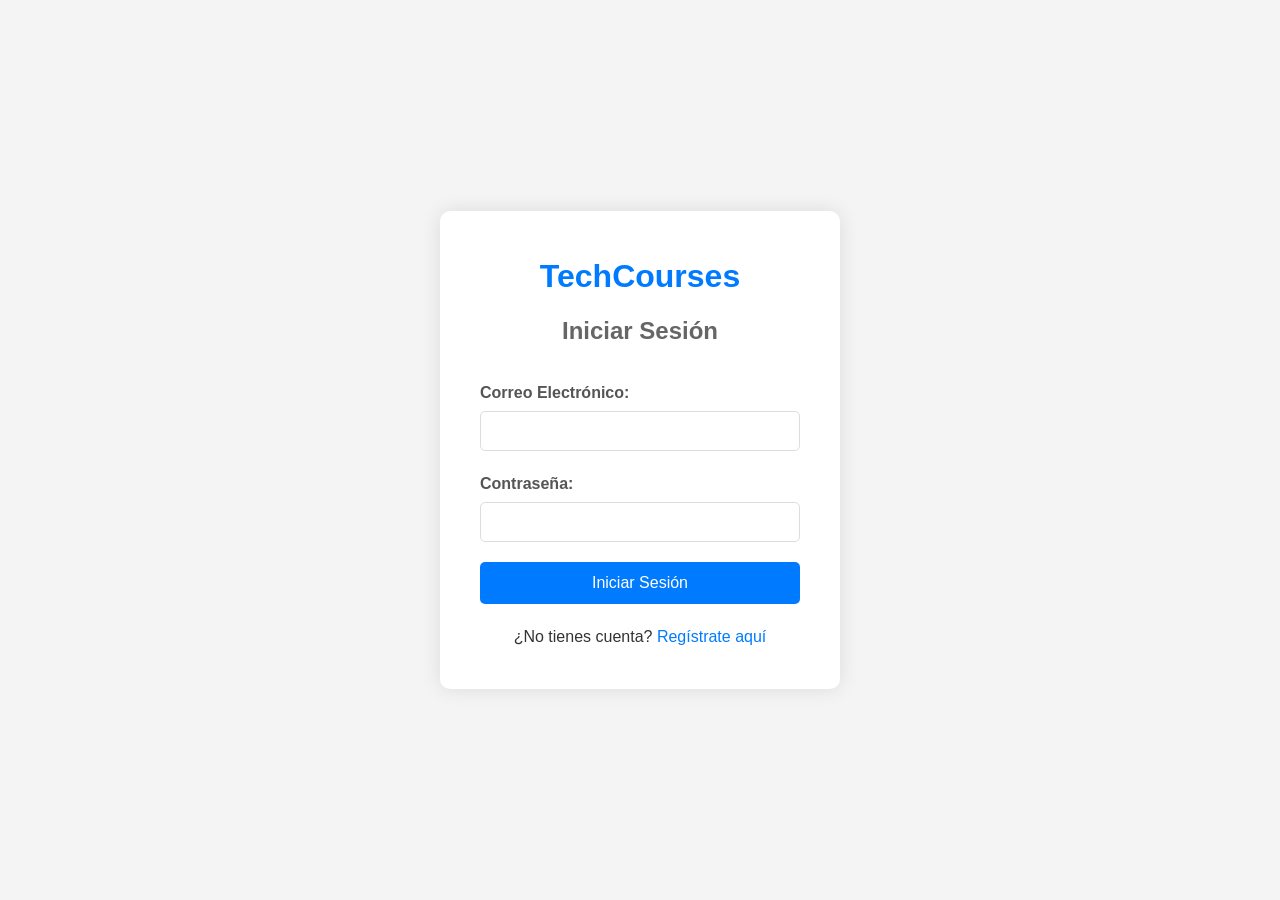
<file: index.html>
<!DOCTYPE html>
<html lang="es">
<head>
    <meta charset="UTF-8">
    <meta name="viewport" content="width=device-width, initial-scale=1.0">
    <title>TechCourses - Iniciar Sesión</title>
    <link rel="stylesheet" href="css/style.css">
</head>
<body>
    <div class="container">
        <div class="form-container">
            <h1>TechCourses</h1>
            <h2>Iniciar Sesión</h2>
            
            <form id="loginForm">
                <div class="form-group">
                    <label for="email">Correo Electrónico:</label>
                    <input type="email" id="email" name="email" required>
                </div>
                
                <div class="form-group">
                    <label for="password">Contraseña:</label>
                    <input type="password" id="password" name="password" required>
                </div>
                
                <button type="submit" class="btn-primary">Iniciar Sesión</button>
            </form>
            
            <p class="register-link">¿No tienes cuenta? <a href="registro.html">Regístrate aquí</a></p>
        </div>
    </div>

    <script src="js/login.js"></script>
</body>
</html>
</file>
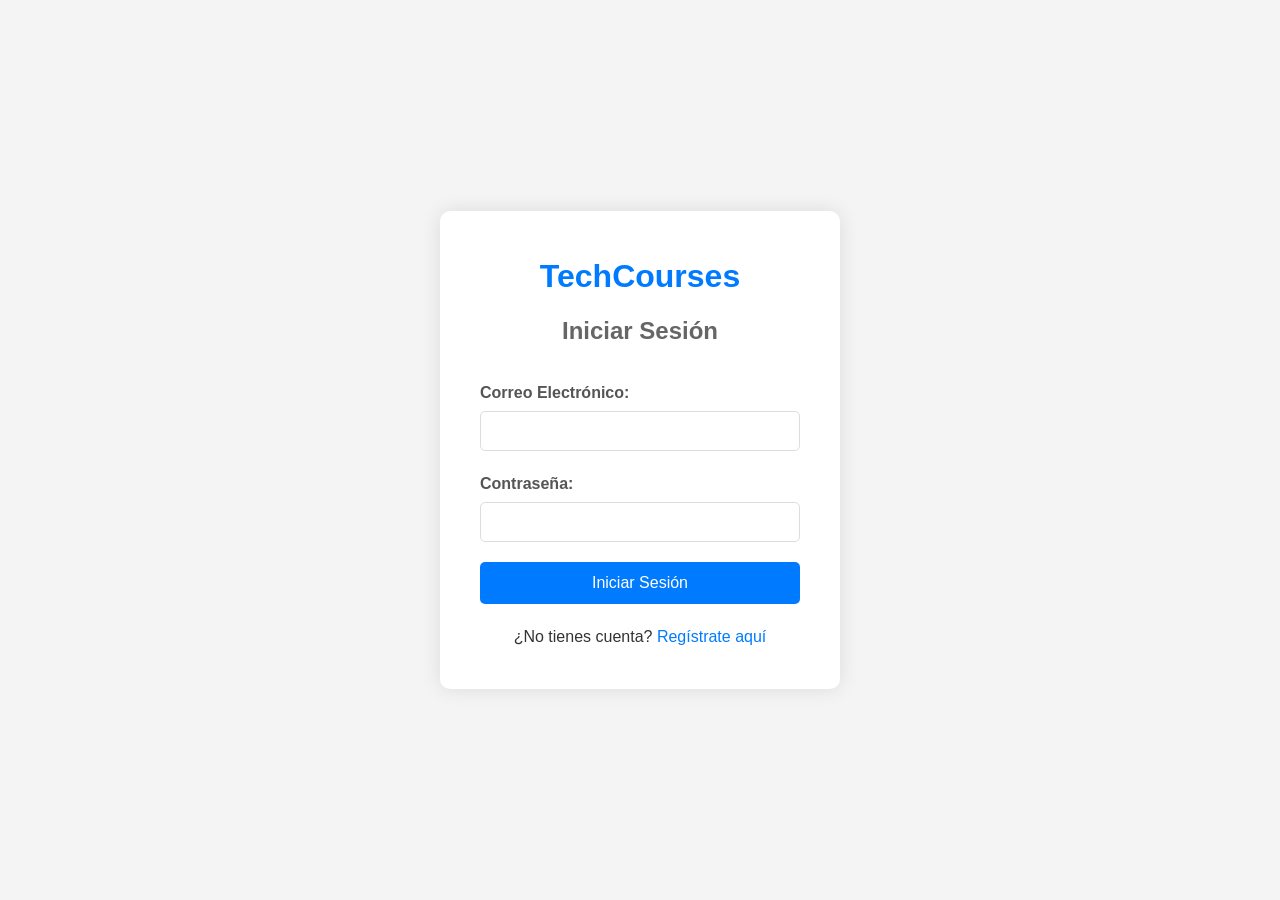
<file: carrito.html>
<!DOCTYPE html>
<html lang="es">
<head>
    <meta charset="UTF-8">
    <meta name="viewport" content="width=device-width, initial-scale=1.0">
    <title>TechCourses - Carrito</title>
    <link rel="stylesheet" href="css/style.css">
</head>
<body>
    <header>
        <div class="header-container">
            <h1>TechCourses</h1>
            <div class="user-menu">
                <button class="user-icon" id="userMenuBtn">USUARIO</button>
                <div class="dropdown-menu" id="dropdownMenu">
                    <a href="catalogo.html">Catálogo</a>
                    <a href="#" id="settingsOption">Configuración</a>
                    <a href="#" id="logoutOption">Cerrar Sesión</a>
                </div>
            </div>
        </div>
    </header>
    <main>
        <section class="carrito">
            <h2>Tu Carrito de Compras</h2>
            <div class="carrito-container" id="carritoContainer"></div>
            <div class="carrito-total" id="carritoTotal"></div>
        </section>
    </main>
    <script src="js/usuario.js"></script>
    <script src="js/carrito.js"></script>
</body>
</html>
</file>
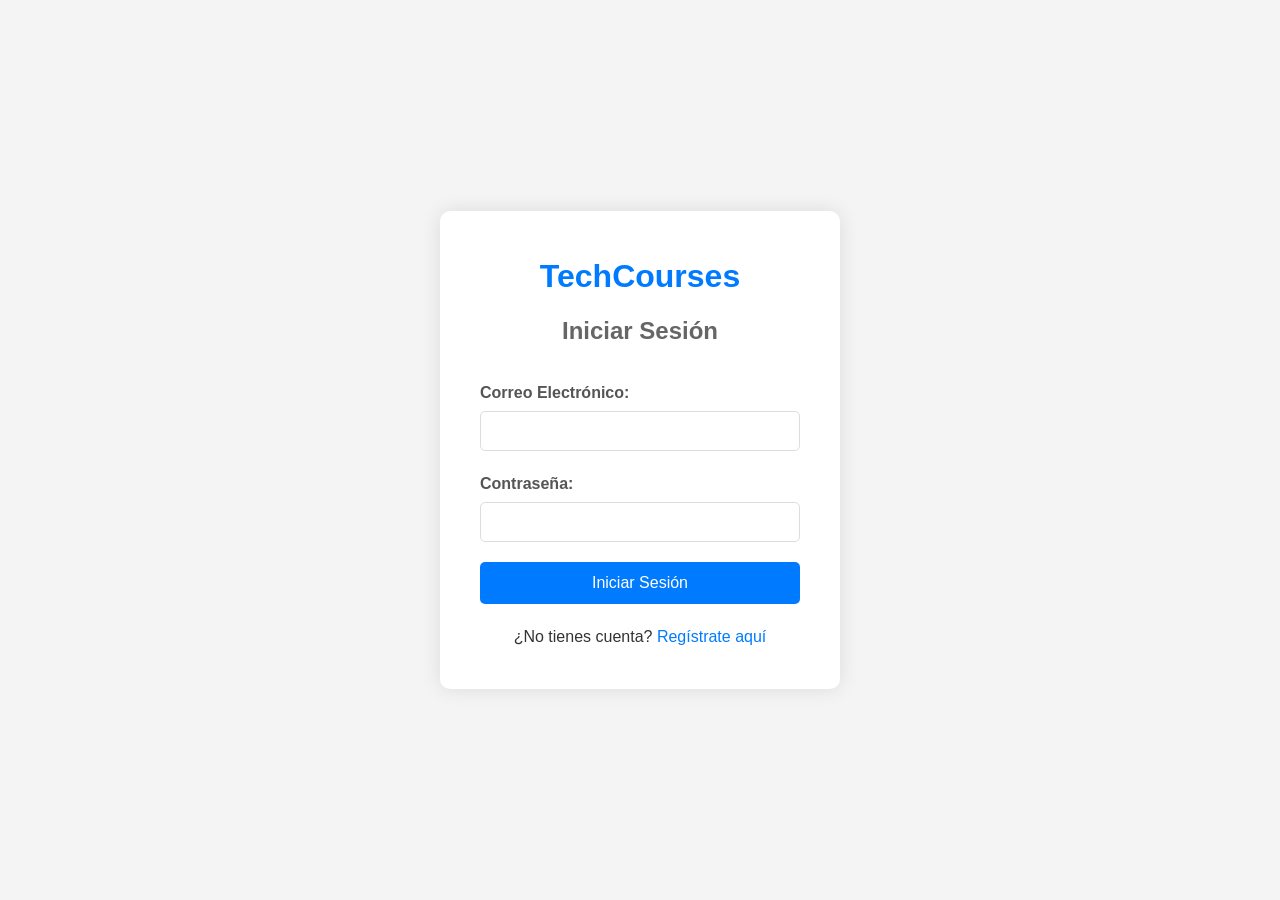
<file: catalogo.html>
<!DOCTYPE html>
<html lang="es">
<head>
    <meta charset="UTF-8">
    <meta name="viewport" content="width=device-width, initial-scale=1.0">
    <title>TechCourses - Catálogo</title>
    <link rel="stylesheet" href="css/style.css">
    <link rel="stylesheet" href="css/catalogo.css">
</head>
<body>
    <header>
        <div class="header-container">
            <h1>TechCourses</h1>
            <div class="user-menu">
                <button class="user-icon" id="userMenuBtn">USUARIO</button>
                <div class="dropdown-menu" id="dropdownMenu">
                    <a href="#" id="cartOption">Carrito</a>
                    <a href="#" id="settingsOption">Configuración</a>
                    <a href="#" id="logoutOption">Cerrar Sesión</a>
                </div>
            </div>
        </div>
    </header>

    <main>
        <section class="catalogo">
            <h2>Catálogo de Cursos Tecnológicos</h2>
            <div class="cursos-container" id="cursosContainer">
                
            </div>
        </section>
    </main>

    <script src="js/usuario.js"></script>
    <script src="js/catalogo.js"></script>
</body>
</html>
</file>
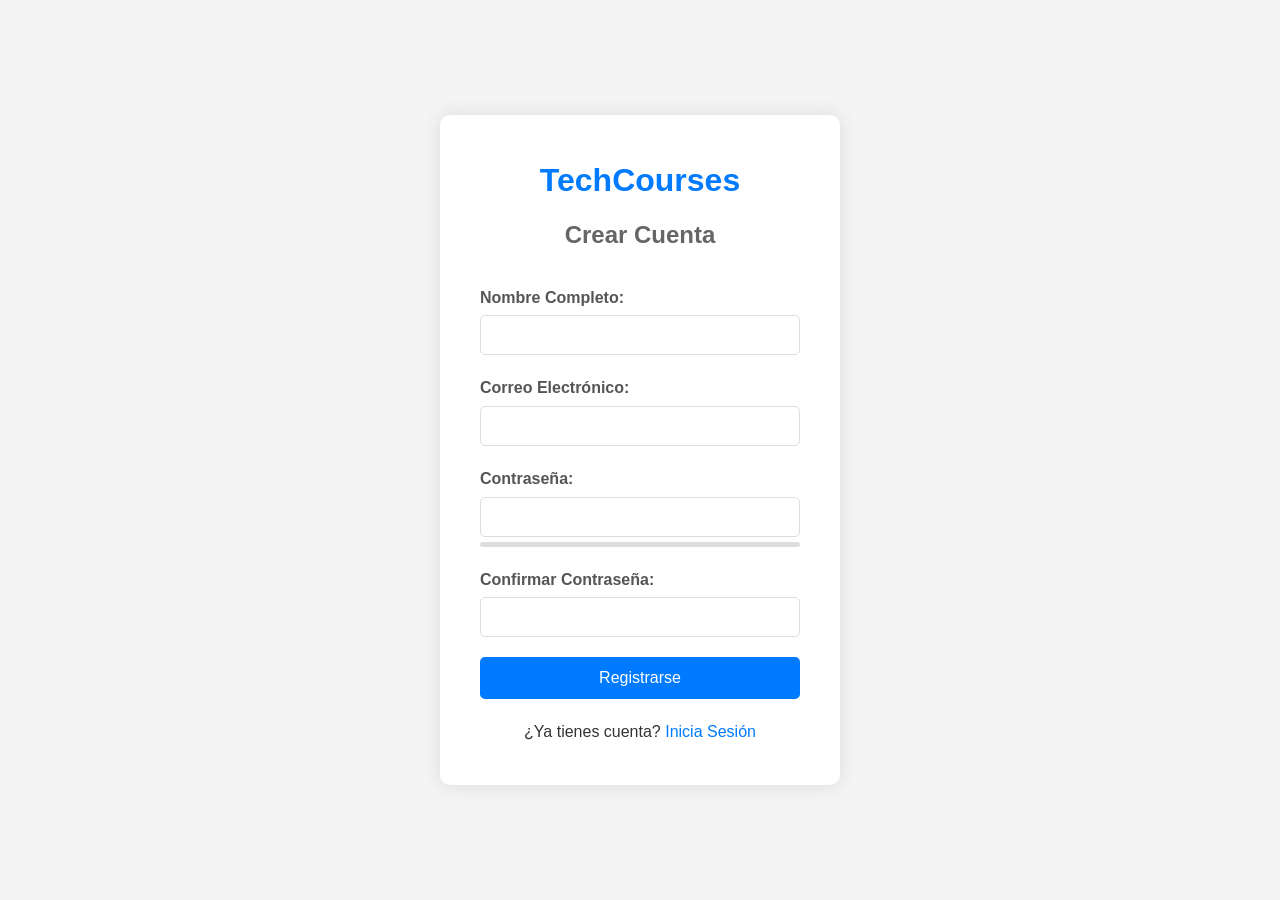
<file: registro.html>
<!DOCTYPE html>
<html lang="es">
<head>
    <meta charset="UTF-8">
    <meta name="viewport" content="width=device-width, initial-scale=1.0">
    <title>TechCourses - Registro</title>
    <link rel="stylesheet" href="css/style.css">
</head>
<body>
    <div class="container">
        <div class="form-container">
            <h1>TechCourses</h1>
            <h2>Crear Cuenta</h2>
            
            <form id="registerForm">
                <div class="form-group">
                    <label for="fullname">Nombre Completo:</label>
                    <input type="text" id="fullname" name="fullname" required>
                </div>
                
                <div class="form-group">
                    <label for="email">Correo Electrónico:</label>
                    <input type="email" id="email" name="email" required>
                </div>
                
                <div class="form-group">
                    <label for="password">Contraseña:</label>
                    <input type="password" id="password" name="password" required>
                    <div class="password-strength">
                        <div class="strength-bar" id="strengthBar"></div>
                    </div>
                    <p class="strength-text" id="strengthText"></p>
                </div>
                
                <div class="form-group">
                    <label for="confirmPassword">Confirmar Contraseña:</label>
                    <input type="password" id="confirmPassword" name="confirmPassword" required>
                </div>
                
                <button type="submit" class="btn-primary">Registrarse</button>
            </form>
            
            <p class="register-link">¿Ya tienes cuenta? <a href="index.html">Inicia Sesión</a></p>
        </div>
    </div>

    <script src="js/registro.js"></script>
</body>
</html>
</file>
<file: css/style.css>
* {
    margin: 0;
    padding: 0;
    box-sizing: border-box;
}

body {
    font-family: 'Arial', sans-serif;
    line-height: 1.6;
    color: #333;
    background-color: #f4f4f4;
}

.container {
    max-width: 1200px;
    margin: 0 auto;
    padding: 20px;
    min-height: 100vh;
    display: flex;
    justify-content: center;
    align-items: center;
}

.form-container {
    background: white;
    padding: 40px;
    border-radius: 10px;
    box-shadow: 0 0 20px rgba(0,0,0,0.1);
    width: 100%;
    max-width: 400px;
}

.form-container h1 {
    color: #007bff;
    text-align: center;
    margin-bottom: 10px;
}

.form-container h2 {
    text-align: center;
    margin-bottom: 30px;
    color: #666;
}

.form-group {
    margin-bottom: 20px;
}

.form-group label {
    display: block;
    margin-bottom: 5px;
    font-weight: bold;
    color: #555;
}

.form-group input {
    width: 100%;
    padding: 10px;
    border: 1px solid #ddd;
    border-radius: 5px;
    font-size: 16px;
}

.form-group input:focus {
    outline: none;
    border-color: #007bff;
    box-shadow: 0 0 5px rgba(0,123,255,0.3);
}

.btn-primary {
    width: 100%;
    padding: 12px;
    background-color: #007bff;
    color: white;
    border: none;
    border-radius: 5px;
    font-size: 16px;
    cursor: pointer;
    transition: background-color 0.3s;
}

.btn-primary:hover {
    background-color: #0056b3;
}

.btn-secondary {
    padding: 8px 15px;
    background-color: #28a745;
    color: white;
    border: none;
    border-radius: 5px;
    cursor: pointer;
    transition: background-color 0.3s;
}

.btn-secondary:hover {
    background-color: #218838;
}

.btn-danger {
    padding: 8px 15px;
    background-color: #dc3545;
    color: white;
    border: none;
    border-radius: 5px;
    cursor: pointer;
    transition: background-color 0.3s;
}

.btn-danger:hover {
    background-color: #c82333;
}

.register-link {
    text-align: center;
    margin-top: 20px;
}

.register-link a {
    color: #007bff;
    text-decoration: none;
}

.register-link a:hover {
    text-decoration: underline;
}

header {
    background-color: white;
    box-shadow: 0 2px 5px rgba(0,0,0,0.1);
    position: sticky;
    top: 0;
    z-index: 1000;
}

.header-container {
    max-width: 1200px;
    margin: 0 auto;
    padding: 15px 20px;
    display: flex;
    justify-content: space-between;
    align-items: center;
}

.header-container h1 {
    color: #007bff;
    font-size: 24px;
}

.user-menu {
    position: relative;
}

.user-icon {
    background: none;
    border: none;
    font-size: 24px;
    cursor: pointer;
    padding: 5px 10px;
    border-radius: 5px;
    transition: background-color 0.3s;
}

.user-icon:hover {
    background-color: #f0f0f0;
}

.dropdown-menu {
    display: none;
    position: absolute;
    right: 0;
    top: 100%;
    background-color: white;
    min-width: 150px;
    box-shadow: 0 2px 10px rgba(0,0,0,0.1);
    border-radius: 5px;
    overflow: hidden;
}

.dropdown-menu.show {
    display: block;
}

.dropdown-menu a {
    display: block;
    padding: 10px 15px;
    color: #333;
    text-decoration: none;
    transition: background-color 0.3s;
}

.dropdown-menu a:hover {
    background-color: #f0f0f0;
}

.password-strength {
    height: 5px;
    background-color: #ddd;
    border-radius: 3px;
    margin-top: 5px;
}

.strength-bar {
    height: 100%;
    width: 0;
    border-radius: 3px;
    transition: width 0.3s, background-color 0.3s;
}

.strength-text {
    font-size: 12px;
    margin-top: 5px;
    text-align: right;
}

.alert {
    padding: 10px 15px;
    margin-bottom: 20px;
    border-radius: 5px;
    font-weight: bold;
}

.alert-success {
    background-color: #d4edda;
    color: #155724;
    border: 1px solid #c3e6cb;
}

.alert-error {
    background-color: #f8d7da;
    color: #721c24;
    border: 1px solid #f5c6cb;
}

.alert-info {
    background-color: #d1ecf1;
    color: #0c5460;
    border: 1px solid #bee5eb;
}

.carrito, .catalogo {
    max-width: 1200px;
    margin: 40px auto;
    padding: 0 20px;
}

.carrito h2, .catalogo h2 {
    margin-bottom: 30px;
    color: #333;
}

.carrito-item {
    display: flex;
    align-items: center;
    padding: 20px;
    background-color: white;
    border-radius: 10px;
    margin-bottom: 15px;
    box-shadow: 0 2px 5px rgba(0,0,0,0.1);
}

.carrito-item img {
    width: 100px;
    height: 100px;
    object-fit: cover;
    border-radius: 5px;
    margin-right: 20px;
}

.item-info {
    flex: 1;
}

.item-info h3 {
    margin-bottom: 10px;
    color: #333;
}

.item-info p {
    color: #666;
    margin-bottom: 5px;
}

.item-actions {
    display: flex;
    gap: 10px;
    align-items: center;
}

.item-actions input {
    width: 60px;
    padding: 5px;
    border: 1px solid #ddd;
    border-radius: 3px;
}

.carrito-total {
    background-color: white;
    padding: 20px;
    border-radius: 10px;
    box-shadow: 0 2px 5px rgba(0,0,0,0.1);
    text-align: right;
    font-size: 20px;
    font-weight: bold;
    margin-top: 20px;
}

@media (max-width: 768px) {
    .form-container {
        padding: 20px;
    }
    
    .carrito-item {
        flex-direction: column;
        text-align: center;
    }
    
    .carrito-item img {
        margin-right: 0;
        margin-bottom: 15px;
    }
    
    .item-actions {
        margin-top: 15px;
    }
}
</file>
<file: css/catalogo.css>
.catalogo {
    max-width: 1200px;
    margin: 40px auto;
    padding: 0 20px;
}

.catalogo h2 {
    text-align: center;
    margin-bottom: 40px;
    color: #333;
    font-size: 32px;
}

.cursos-container {
    display: grid;
    grid-template-columns: repeat(auto-fill, minmax(280px, 1fr));
    gap: 30px;
}

.curso-card {
    background: white;
    border-radius: 10px;
    overflow: hidden;
    box-shadow: 0 3px 10px rgba(0,0,0,0.1);
    transition: transform 0.3s, box-shadow 0.3s;
}

.curso-card:hover {
    transform: translateY(-5px);
    box-shadow: 0 5px 20px rgba(0,0,0,0.15);
}

.curso-card img {
    width: 100%;
    height: 200px;
    object-fit: cover;
    border-bottom: 3px solid #007bff;
}

.curso-info {
    padding: 20px;
}

.curso-info h3 {
    margin-bottom: 10px;
    color: #333;
    font-size: 20px;
}

.curso-descripcion {
    color: #666;
    margin-bottom: 15px;
    line-height: 1.5;
    min-height: 60px;
}

.curso-precio {
    font-size: 24px;
    font-weight: bold;
    color: #007bff;
    margin-bottom: 15px;
}

.curso-card .btn-primary {
    width: 100%;
    padding: 10px;
    font-size: 16px;
}

@media (max-width: 768px) {
    .cursos-container {
        grid-template-columns: repeat(auto-fill, minmax(250px, 1fr));
        gap: 20px;
    }
    
    .catalogo h2 {
        font-size: 28px;
        margin-bottom: 30px;
    }
}

@media (max-width: 480px) {
    .cursos-container {
        grid-template-columns: 1fr;
    }
    
    .curso-card {
        max-width: 400px;
        margin: 0 auto;
    }
}
</file>
